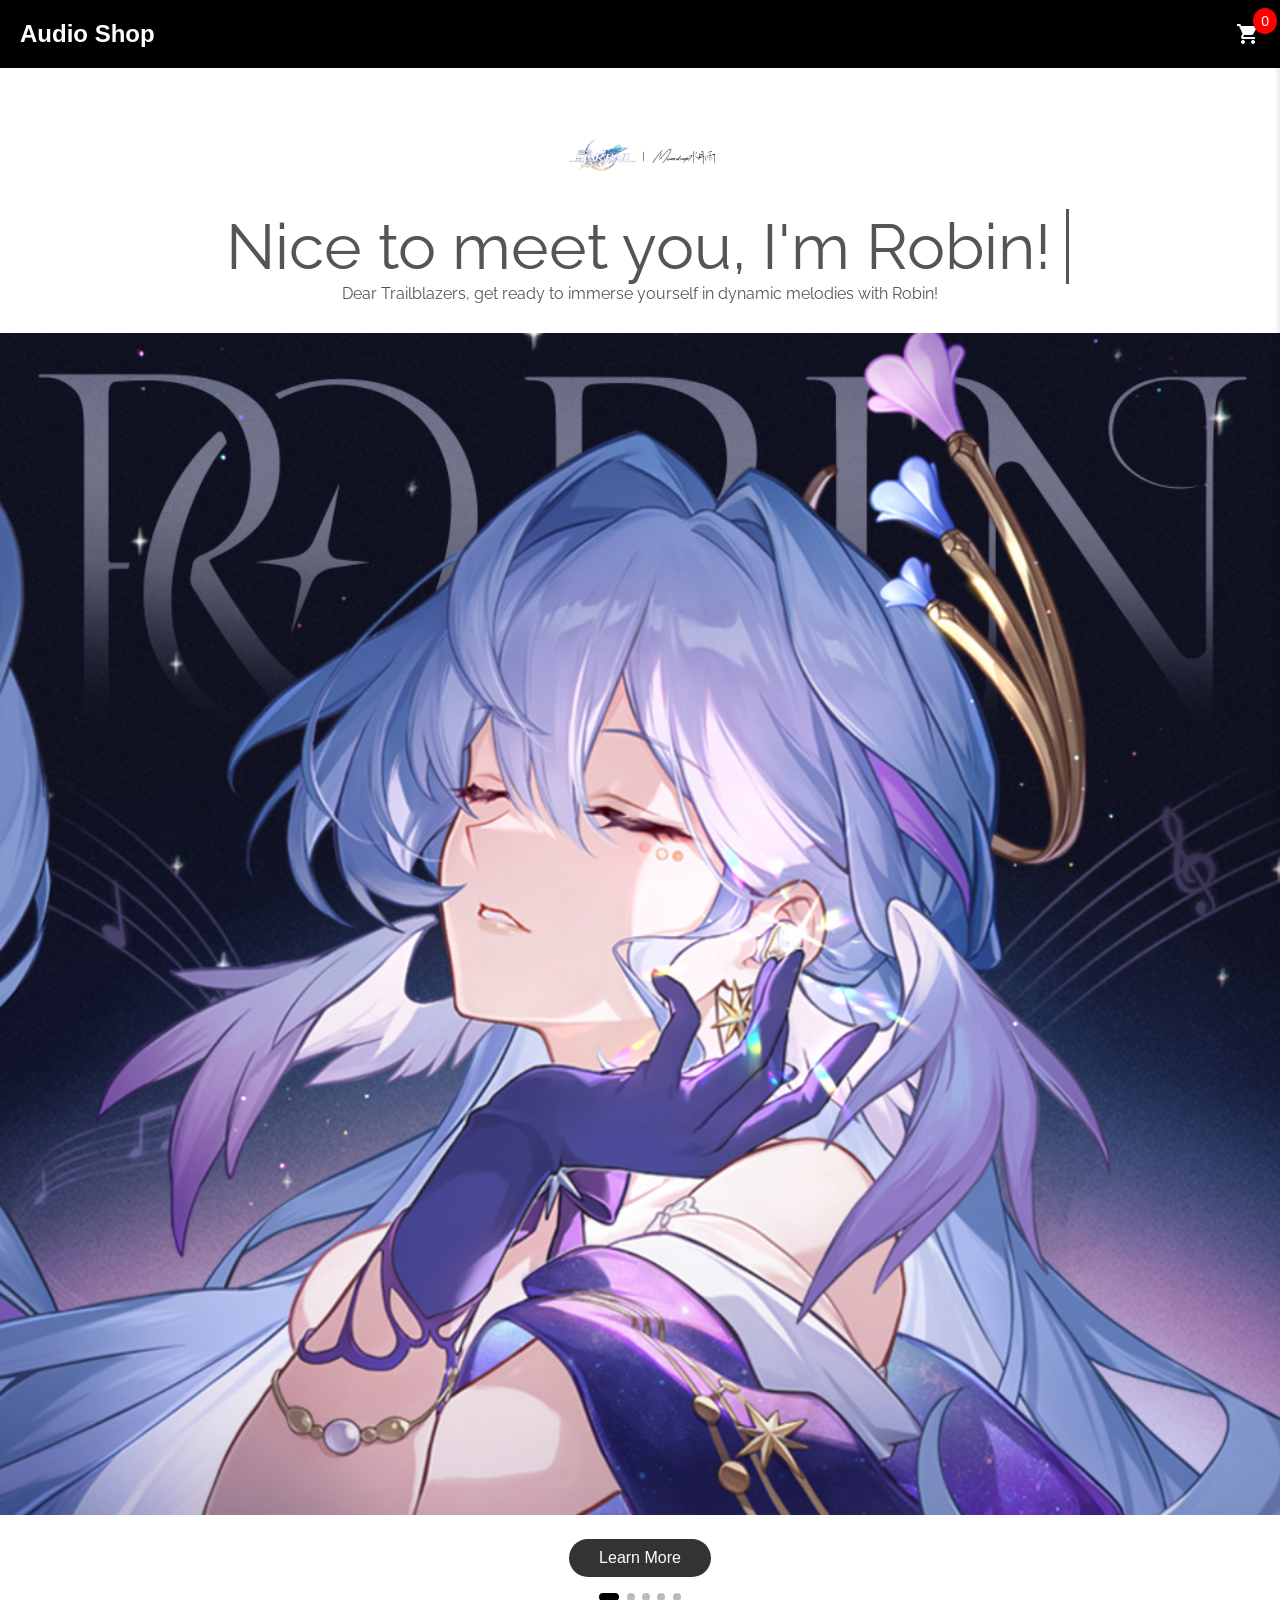
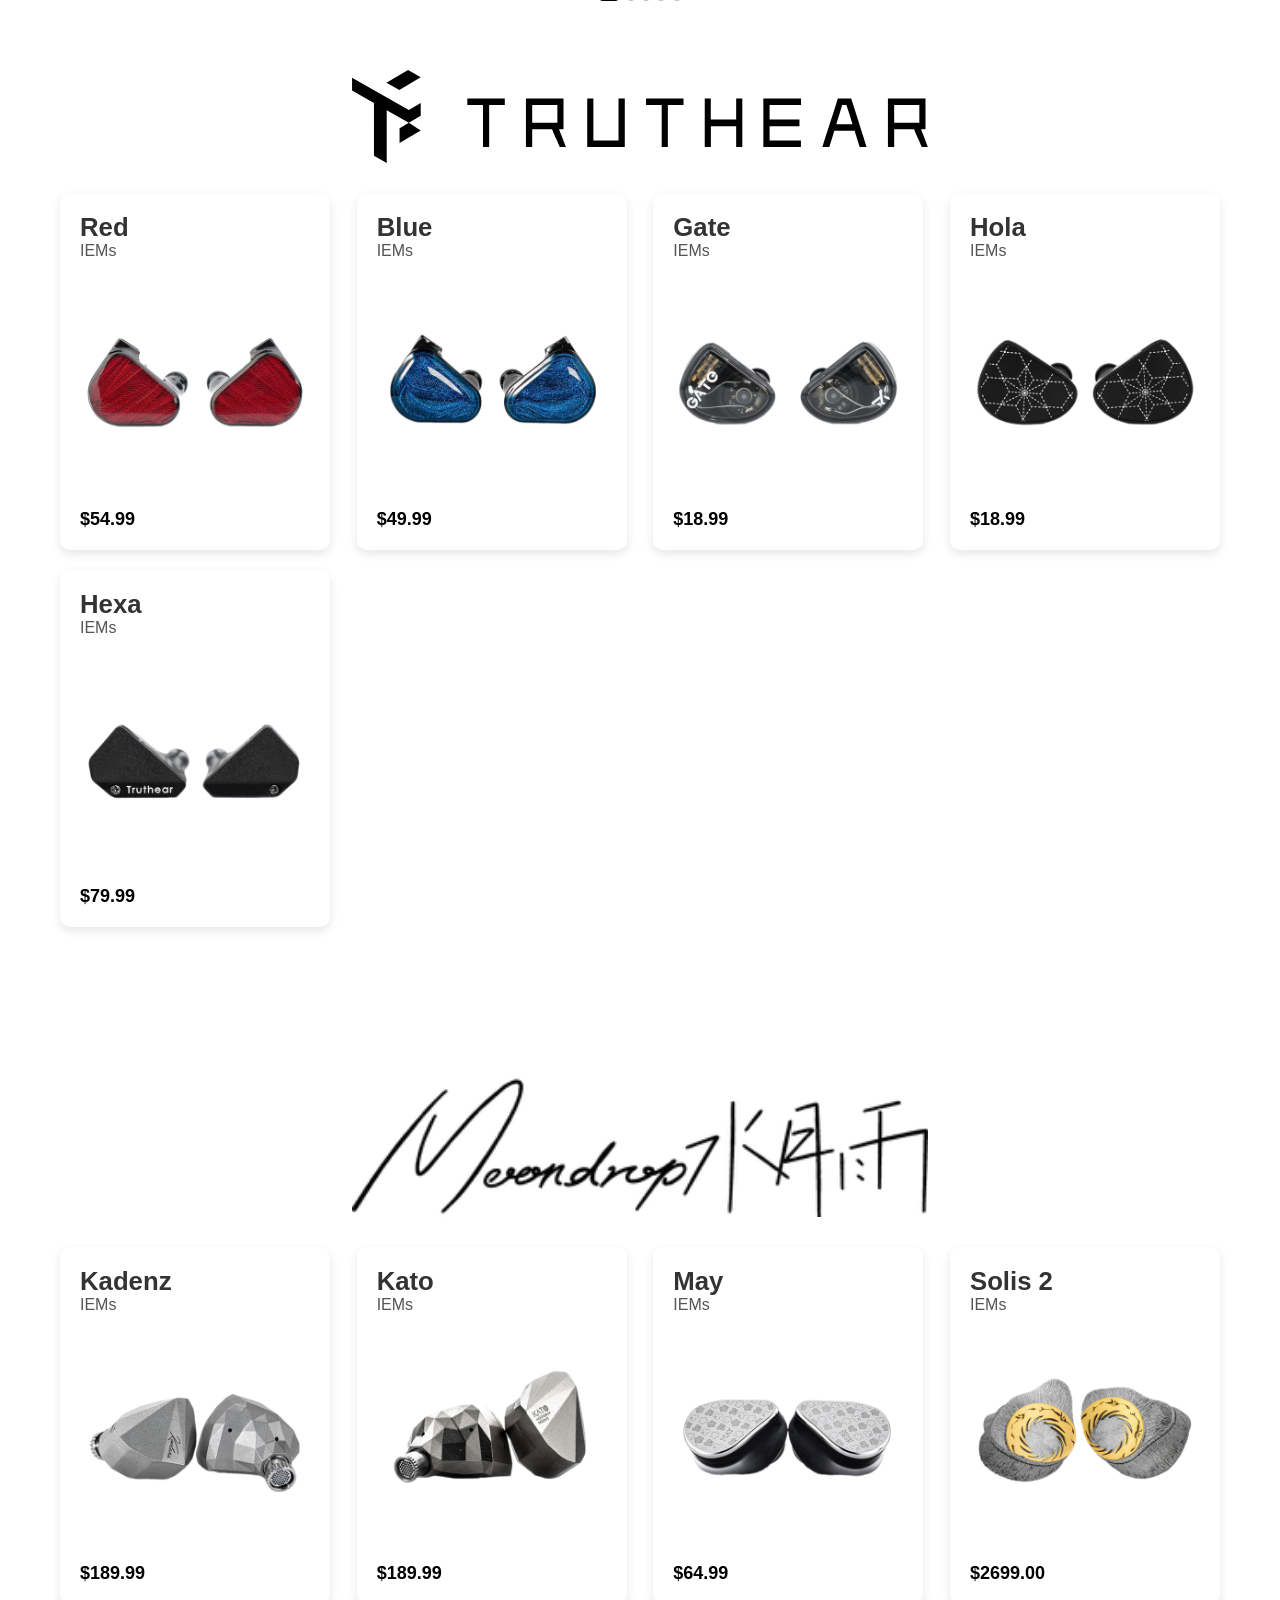
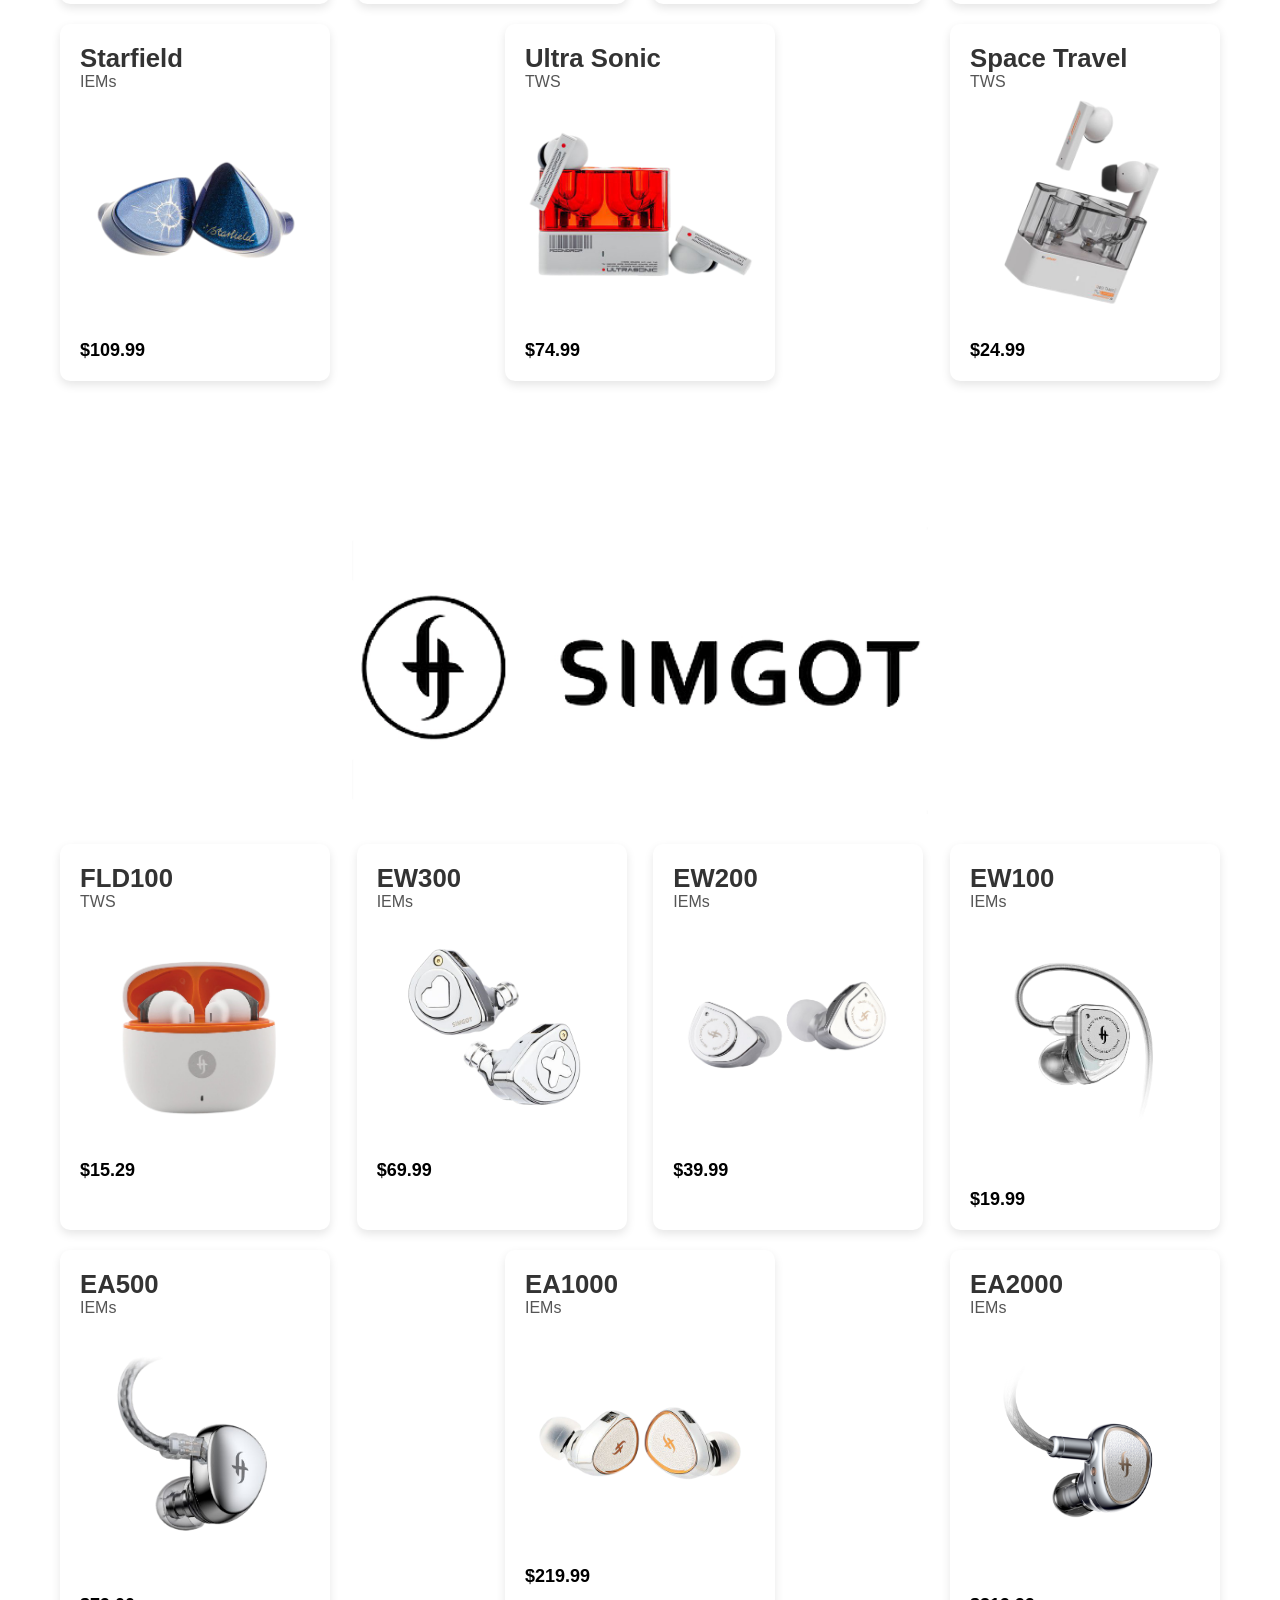
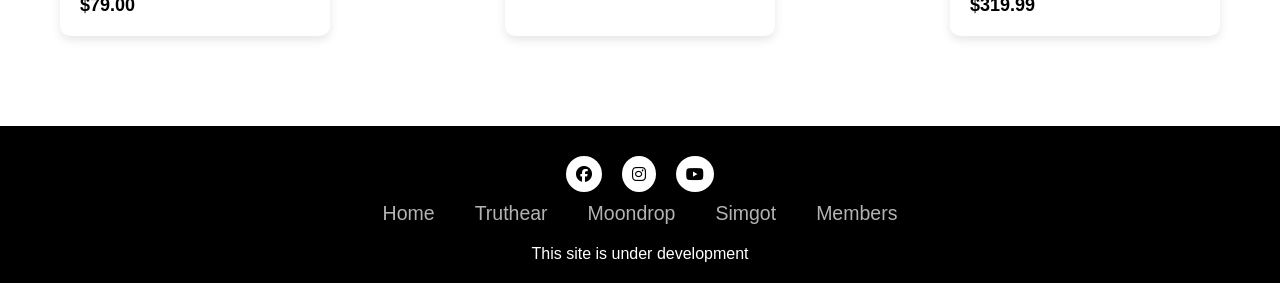
<file: index.html>
<!DOCTYPE html>
<html lang="en">
<head>
    <meta charset="UTF-8">
    <meta name="viewport" content="width=device-width, initial-scale=1.0">
    <title>Audio shopping web</title>
    <link rel="stylesheet" href="style.css">
 <link rel="stylesheet" href="https://cdnjs.cloudflare.com/ajax/libs/font-awesome/6.5.1/css/all.min.css" integrity="sha512-DTOQO9RWCH3ppGqcWaEA1BIZOC6xxalwEsw9c2QQeAIftl+Vegovlnee1c9QX4TctnWMn13TZye+giMm8e2LwA==" crossorigin="anonymous" referrerpolicy="no-referrer" />

    <link href="https://fonts.googleapis.com/icon?family=Material+Icons" rel="stylesheet">
    
    
</head>
<body>

    <!-- Header with Cart Icon -->
    <header>
        <h2>Audio Shop</h2>
        <span class="material-icons cart-icon">shopping_cart</span>
        <span class="cart-count">0</span>
    </header>

<section class="home" id="home">
           <div class="slider">

            <!-- Slide 1 -->

            <div class="slide active">

                <div class="text-section">
                    <img src="/images/robin-logo-black-en-p-800.png" alt="Honkai Star Rail Logo" class="logo">
                    <p class="typewriter">Nice to meet you, I'm Robin!</p>
                    
                    <p class="p1">Dear Trailblazers, get ready to immerse yourself in dynamic melodies with Robin!</p>
                </div>
                <div class="image-section">
                    <img src="/images/robin.jpg" alt="Robin Image 1">
                </div>
                <a href="#" class="learn-more">Learn More</a>
            </div>

            <!-- Slide 2 -->
            <div class="slide">
                <div class="text-section">
                    <img src="/images/truthear_logo.svg" alt="Honkai Star Rail Logo" class="logo_truthear">
                    <p class="typewriter">Truthear Nova</p>
                    <p class="p1">Delivering a clean, natural sound with smooth treble and punchy bass.</p>
                </div>
                <div class="image-section">
                    <img src="/images/Nova-Slider.jpg" alt="Robin Image 2">
                </div>
                <a href="#" class="learn-more">Learn More</a>
            </div>
            
            <!-- Slide 3 -->
            <div class="slide">
                <div class="text-section">
                    <img src="/images/t-logo.png" alt="Logo" class="logo_tangzu">
                    <p class="typewriter">Tangzu Yu Xuan Ji</p>
                    <p class="p1">A topology dynamic driver, which enhances audio precision by incorporating a unique, patterned diaphragm.</p>
                </div>
                <div class="image-section">
                    <img src="/images/xuanji.jpg" alt="Robin Image 2">
                </div>
                <a href="#" class="learn-more">Learn More</a>
            </div>
            
            <div class="slide">
                <div class="text-section">
                    <img src="/images/moondrop_logo.png" alt="Logo" class="logo">
                    <p class="typewriter">Moondrop MIAD01</p>
                    <p class="p1">Fully Balanced Hi-fi Audio Player, 5G Smartphone for Daily Use.</p>
                </div>
                <div class="image-section">
                    <img src="/images/MIAD01.jpg" alt="Robin Image 2">
                </div>
                <a href="#" class="learn-more">Learn More</a>
            </div>
            
            <div class="slide">
                <div class="text-section">
                    <img src="/images/moondrop_logo.png" alt="Honkai Star Rail Logo" class="logo">
                    <p class="typewriter">Golden Age</p>
                    <p class="p1">13mm Super-Linear Full-Frequency Planar Multi- Protocol ANC TWS</p>
                </div>
                <div class="image-section">
                    <img src="/images/golden-age.jpg" alt="Img">
                </div>
                <a href="#" class="learn-more">Learn More</a>
            </div>
            <!-- Repeat similar structure for 3 more slides -->
        </div>

        <!-- Dot navigation -->
        <div class="dot-container">
            <span class="dot active" onclick="goToSlide(0)"></span>
            <span class="dot" onclick="goToSlide(1)"></span>
            <span class="dot" onclick="goToSlide(2)"></span>
            <span class="dot" onclick="goToSlide(3)"></span>
            <span class="dot" onclick="goToSlide(4)"></span>
        </div>

  
  
</section>



<section class="truthear" id="truthear">
    <img src="/images/truthear_logo.svg" class="Product-logo">
    <!-- Product Grid -->
    <div class="container">
        <!-- Product 1 -->
        <div class="product">
          <a href="#" class="item-name">
  <h3>Red</h3>
</a>
            <a class="descrip">IEMs</a>
            <img src="/images/red.png" alt="png">
            <div class="price">$54.99</div>
            <div class="added-message">
                <span class="material-icons">check_circle</span>
            </div>
            <button class="add-to-cart">
                <span class="material-icons">add_shopping_cart</span>
            </button>
        </div>

        <!-- Product 2 -->
        <div class="product">
          <a href="#" class="item-name">
  <h3>Blue</h3>
</a>
            <p class="descrip">IEMs</p>
            <img src="/images/blue.png" alt="png">
            <div class="price">$49.99</div>
            <div class="added-message">
                <span class="material-icons">check_circle</span>
            </div>
            <button class="add-to-cart">
                <span class="material-icons">add_shopping_cart</span>
            </button>
        </div>

        <!-- Product 3 -->
        <div class="product">
          <a href="#" class="item-name">
  <h3>Gate</h3>
</a>
            <p class="descrip">IEMs</p>
            <img src="/images/gate.png" alt="png">
            <div class="price">$18.99</div>
            <div class="added-message">
                <span class="material-icons">check_circle</span>
            </div>
            <button class="add-to-cart">
                <span class="material-icons">add_shopping_cart</span>
            </button>
        </div>
       
       
       <!-- Product 4 -->
        <div class="product">
          <a href="#" class="item-name">
  <h3>Hola</h3>
</a>
            <p class="descrip">IEMs</p>
            <img src="/images/hola.png" alt="png">
            <div class="price">$18.99</div>
            <div class="added-message">
                <span class="material-icons">check_circle</span>
            </div>
            <button class="add-to-cart">
                <span class="material-icons">add_shopping_cart</span>
            </button>
        </div>
        
       <!-- Product 5 -->       
       <div class="product">
          <a href="#" class="item-name">
  <h3>Hexa</h3>
</a>
         <p class="descrip">IEMs</p>
          <img src="/images/hexa.png" alt="png">
          <div class="price">$79.99</div>
           <div class="added-message">
              <span class="material-icons">check_circle</span>
         </div>
         <button class="add-to-cart">
           <span class="material-icons">add_shopping_cart</span>
         </button>
        </div>
    </div>
    
<!-- Cart Sidebar -->
  



    <div class="cart-sidebar">
        <span class="material-icons close-btn">close</span>
        <h3>Shopping Cart</h3>
        <div class="cart-items"></div>
        <button class="checkout-btn">Checkout</button>
    </div>
</section>


<section class="moondrop" id="moondrop">
    <img src="/images/moondrop_logo.png" class="Product-logo">
    <!-- Product Grid -->
    <div class="container">
        <!-- Product 1 -->
        <div class="product">
          <a href="#" class="item-name">
  <h3>Kadenz</h3>
</a>
            <p class="descrip">IEMs</p>
            <img src="/images/kadenz.png" alt="png">
            <div class="price">$189.99</div>
            <div class="added-message">
                <span class="material-icons">check_circle</span>
            </div>
            <button class="add-to-cart">
                <span class="material-icons">add_shopping_cart</span>
            </button>
        </div>

        <!-- Product 2 -->
        <div class="product">
          <a href="#" class="item-name">
  <h3>Kato</h3>
</a>
            <p class="descrip">IEMs</p>
            <img src="/images/kato.png" alt="png">
            <div class="price">$189.99</div>
            <div class="added-message">
                <span class="material-icons">check_circle</span>
            </div>
            <button class="add-to-cart">
                <span class="material-icons">add_shopping_cart</span>
            </button>
        </div>

        <!-- Product 3 -->
        <div class="product">
          <a href="#" class="item-name">
  <h3>May</h3>
</a>
            <p class="descrip">IEMs</p>
            <img src="/images/may.png" alt="png">
            <div class="price">$64.99</div>
            <div class="added-message">
                <span class="material-icons">check_circle</span>
            </div>
            <button class="add-to-cart">
                <span class="material-icons">add_shopping_cart</span>
            </button>
        </div>
       
       
       <!-- Product 4 -->
        <div class="product">
          <a href="#" class="item-name">
  <h3>Solis 2</h3>
</a>
            <p class="descrip">IEMs</p>
            <img src="/images/solis-2.png" alt="png">
            <div class="price">$2699.00</div>
            <div class="added-message">
                <span class="material-icons">check_circle</span>
            </div>
            <button class="add-to-cart">
                <span class="material-icons">add_shopping_cart</span>
            </button>
        </div>
        
       <!-- Product 5 -->       
       <div class="product">
          <a href="#" class="item-name">
  <h3>Starfield</h3>
</a>
         <p class="descrip">IEMs</p>
          <img src="/images/starfield.png" alt="png">
          <div class="price">$109.99</div>
           <div class="added-message">
              <span class="material-icons">check_circle</span>
         </div>
         <button class="add-to-cart">
           <span class="material-icons">add_shopping_cart</span>
         </button>
        </div>
        
        <!-- Product 6 -->
       <div class="product">
          <a href="#" class="item-name">
  <h3>Ultra Sonic</h3>
</a>
         <p class="descrip">TWS</p>
          <img src="/images/ultra-sonic.png" alt="png">
          <div class="price">$74.99</div>
           <div class="added-message">
              <span class="material-icons">check_circle</span>
         </div>
         <button class="add-to-cart">
           <span class="material-icons">add_shopping_cart</span>
         </button>
        </div>
        
        <!-- Product 7 -->
       <div class="product">
          <a href="#" class="item-name">
  <h3>Space Travel</h3>
</a>
         <p class="descrip">TWS</p>
          <img src="/images/s-travel.png" alt="png">
          <div class="price">$24.99</div>
           <div class="added-message">
              <span class="material-icons">check_circle</span>
         </div>
         <button class="add-to-cart">
           <span class="material-icons">add_shopping_cart</span>
         </button>
        </div>
    </div>
    </section>
    
    <section class="simgot" id="simgot">
    <img src="/images/simgotlogo.png" class="Product-logo">
    <!-- Product Grid -->
    <div class="container">
        <!-- Product 1 -->
        <div class="product">
          <a href="#" class="item-name">
  <h3>FLD100</h3>
</a>
            <p class="descrip">TWS</p>
            <img src="/images/fld100.png" alt="png">
            <div class="price">$15.29</div>
            <div class="added-message">
                <span class="material-icons">check_circle</span>
            </div>
            <button class="add-to-cart">
                <span class="material-icons">add_shopping_cart</span>
            </button>
        </div>

        <!-- Product 2 -->
       <div class="product">
          <a href="#" class="item-name">
  <h3>EW300</h3>
</a>
         <p class="descrip">IEMs</p>
          <img src="/images/ew300.png" alt="png">
          <div class="price">$69.99</div>
           <div class="added-message">
              <span class="material-icons">check_circle</span>
         </div>
         <button class="add-to-cart">
           <span class="material-icons">add_shopping_cart</span>
         </button>
        </div>
        <!-- Product 3 -->
        <div class="product">
          <a href="#" class="item-name">
  <h3>EW200</h3>
</a>
            <p class="descrip">IEMs</p>
            <img src="/images/ew200.png" alt="png">
            <div class="price">$39.99</div>
            <div class="added-message">
                <span class="material-icons">check_circle</span>
            </div>
            <button class="add-to-cart">
                <span class="material-icons">add_shopping_cart</span>
            </button>
        </div>
       
       
       <!-- Product 4 -->
        <div class="product">
          <a href="#" class="item-name">
  <h3>EW100</h3>
</a>
            <p class="descrip">IEMs</p>
            <img src="/images/ew100.png" alt="png">
            <div class="price">$19.99</div>
            <div class="added-message">
                <span class="material-icons">check_circle</span>
            </div>
            <button class="add-to-cart">
                <span class="material-icons">add_shopping_cart</span>
            </button>
        </div>
        
       <!-- Product 5 -->       
       <div class="product">
          <a href="#" class="item-name">
  <h3>EA500</h3>
</a>
         <p class="descrip">IEMs</p>
          <img src="/images/ea500.png" alt="png">
          <div class="price">$79.00</div>
           <div class="added-message">
              <span class="material-icons">check_circle</span>
         </div>
         <button class="add-to-cart">
           <span class="material-icons">add_shopping_cart</span>
         </button>
        </div>
        
       <!-- Product 6 -->       
        <div class="product">
          <a href="#" class="item-name">
  <h3>EA1000</h3>
</a>
            <p class="descrip">IEMs</p>
            <img src="/images/ea1000.png" alt="png">
            <div class="price">$219.99</div>
            <div class="added-message">
                <span class="material-icons">check_circle</span>
            </div>
            <button class="add-to-cart">
                <span class="material-icons">add_shopping_cart</span>
            </button>
        </div>
        
       <!-- Product 7 -->       
       <div class="product">
          <a href="#" class="item-name">
  <h3>EA2000</h3>
</a>
         <p class="descrip">IEMs</p>
          <img src="/images/ea2000.png" alt="png">
          <div class="price">$319.99</div>
           <div class="added-message">
              <span class="material-icons">check_circle</span>
         </div>
         <button class="add-to-cart">
           <span class="material-icons">add_shopping_cart</span>
         </button>
        </div>
    </div>
    </section>
    
   <footer>
    <div class="footerContainer">
     <div class="socialIcons">
        <a href="https://www.facebook.com/NotEnuma?mibextid=ZbWKwL"><i class="fa-brands fa-facebook"></i></a>
       <a href="https://www.instagram.com/_smn.tg/?igsh=azJ2aG40aWFmbTk4"><i class="fa-brands fa-instagram"></i></a>
        <a href="https://youtu.be/xvFZjo5PgG0?si=8lQQlJWG3VAK8oYh"><i class="fa-brands fa-youtube"></i></a>
        </div>
        <div class="footerNav">
          <ul><li><a href="#">Home</a></li>
              <li><a href="#truthear">Truthear</a></li>
              <li><a href="#moondrop">Moondrop</a></li>
             <li><a href="#simgot">Simgot</a></li>
              <li><a href="/product_variations.html">Members</a></li>
           </ul>
        </div>
        
    </div>
    <div class="footerBottom">
     <p class="footer-text">This site is under development</p>
    </div>
</footer>


    
    
    
    
    

    <script src="script.js"></script>
</body>
</html>
</file>
<file: style.css>
@import url('https://fonts.googleapis.com/css2?family=Raleway:ital,wght@0,100..900;1,100..900&display=swap');



/* Global Styles */
* {
    margin: 0;
    padding: 0;
    box-sizing: border-box;
}

body {
    font-family: Arial, sans-serif;
    background-color: #f5f5f5;
}

html {
  scroll-behavior: smooth;
}

/* Header */
header {
    display: flex;
    justify-content: space-between;
    align-items: center;
    padding: 20px;
    background-color: black;
    color: white;
}

h1 {
    margin: 0;
}


.slider-container {
    position: relative;
    width: 90%;
    max-width: 1000px;
    overflow: hidden;
    border-radius: 10px;
    box-shadow: 0 4px 10px rgba(0, 0, 0, 0.1);
}

.slider {
    display: flex;
    transition: transform 0.5s ease;
    background-color: white;
}

.slide {
    min-width: 100%;
    display: none;
    flex-direction: column;
    background-color: #ffffff;
    align-items: center;
    text-align: center;
}

.slide.active {
    display: flex;
}
/* Logo and text at the top */
.text-section {
    padding: 20px;
    margin-bottom: 10px;
    display: flex;
    flex-direction: column;
    align-items: center;
}

.logo {
    width: 150px;
    margin-bottom: 35px;
    margin-top: 50px;
}

.logo_tangzu {

    width: 150px;
    margin-bottom: 5px;
    margin-top: 39px;
}

.logo_truthear {

    width: 150px;
    margin-bottom: 21px;
    margin-top: 60px;
}



.p1{
  font-family: 'Raleway', sans-serif;
}



.typewriter {
  width: 22ch;
  animation: typing 2s steps(40), blink .5s step-end infinite alternate;
  white-space: nowrap;
  overflow: hidden;
  border-right: 3px solid;
  font-family: 'Raleway', sans-serif;
  font-size: 4em;
}

@keyframes typing {
  from {
    width: 0
  }
}
    
@keyframes blink {
  50% {
    border-color: transparent
  }
}


/* Image Section */
.image-section {
    flex: 1;
    width: 100%;
}

.image-section img {
    width: 100%;
    height: auto;
}

.image-section h1 {
    font-size: 2.5em;
    opacity: 0.2;
    margin-top: -40px;
}

/* Learn More button */
.learn-more {
    padding: 10px 30px;
    background-color: #333;
    color: #fff;
    text-decoration: none;
    border-radius: 50px;
    margin-top: 20px;
    transition: background-color 0.3s, transform 0.3s;
}

.learn-more:hover {
    background-color: #555;
    transform: scale(1.1);
}

/* Dot Navigation */
.dot-container {
    text-align: center;
    background-color: white;
    padding-top: 10px;
    padding-bottom: 10px;
    border: none;          /* Ensures no border */
    box-shadow: none;      /* Ensures no shadow */
}


.dot {
    height: 8px;               /* Set the initial height */
    width: 8px;               /* Initial smaller width for inactive dots */
    margin: 0 1.5px;
    background-color: #bbb;
    border-radius: 50px;       /* Rounded corners */
    display: inline-block;
    cursor: pointer;
    transition: background-color 0.3s, width 0.3s; /* Smooth transition for color and width */
}

.dot.active {
    background-color: #000;    /* Dark color for the active dot */
    width: 20px;               /* Increased width to create oval shape */
}



/* Responsive adjustments */
@media (max-width: 768px) {
    .text-section p {
        font-size: 1em;
    }

    .logo {
        width: 200px;
    }

    .typing-text {
        font-size: 1em;
    }

    .learn-more {
        padding: 8px 20px;
        font-size: 0.9em;
    }
}



.moondrop {
  background-color :white;
  padding: 30px 0 50px;
}

.truthear {
  background-color :white;
  padding: 30px 0 50px;
}

.simgot {
  background-color :white;
  padding: 30px 0 50px;
}

.Product-logo{
   display: block;
   margin-left :auto;
   margin-right :auto;
   width: 45%;
   height: 45%;
   padding-bottom: 10px;
   padding-top: 25px;
   
}


.cart-item {
    display: flex;
    align-items: center;
    margin-bottom: 15px;
    border-bottom: 1px solid #ddd;
    padding-bottom: 10px;
}

.cart-item-img {
    width: 50px;
    height: 50px;
    object-fit: cover;
    margin-right: 10px;
}

.cart-item-details {
    flex: 1;
}

.cart-item-name {
    font-weight: bold;
    margin-bottom: 5px;
    display: block;
}

.cart-item-price {
    color: #555;
    margin-bottom: 5px;
    display: block;
}

.quantity {
    display: flex;
    align-items: center;
    gap: 5px;
}

.quantity button {
    background-color: #007bff;
    color: white;
    border: none;
    width: 25px;
    height: 25px;
    border-radius: 50%;
    text-align: center;
    cursor: pointer;
}

.quantity span {
    font-size: 14px;
    font-weight: bold;
}

.remove-btn {
    background-color: #dc3545;
    color: white;
    border: none;
    padding: 5px 10px;
    border-radius: 5px;
    cursor: pointer;
    margin-left: 10px;
}




.cart-icon {
    position: relative;
    cursor: pointer;
}

.cart-icon .material-icons {
    font-size: 32px;
}

.cart-count {
    position: absolute;
    top: 8px;
    right: 3px;
    background-color: red;
    color: white;
    border-radius: 50%;
    padding: 5px 8px;
    font-size: 14px;
}

/* Container for products */
.container {
    display: flex;
    flex-wrap: wrap;
    justify-content: space-between;
    padding: 20px;
    max-width: 1200px;
    margin: 0 auto;
}

.product {
    background-color: #fff;
    width: calc(50% - 10px); /* Two products per row on mobile */
    padding: 20px;
    margin-bottom: 20px;
    text-align: center;
    border-radius: 10px;
    box-shadow: 0 4px 10px rgba(0, 0, 0, 0.1); /* Initial shadow */
    position: relative;
    transition: box-shadow 0.3s ease;
}

/* Hover effect for product box */
.product:hover {
    box-shadow: 0 12px 30px rgba(0, 0, 0, 0.25); /* Stronger shadow on hover */
}

/* Image styles */
.product img {
    width: 100%;
    height: auto;
    border-radius: 5px;
    transition: transform 0.3s ease;
}

/* Zoom image on hover */
.product:hover img {
    transform: scale(1.1);
}

/* Item Name */
.item-name {
  text-decoration: none;
    font-size: 22px;
    text-align: left;
    margin: 10px 0;
    color: #333;
}

/* Item Description */
p {
    font-size: 16px;
    color: #555;
}

.descrip{
   font-size: 16px;
   text-align: left;
   display: block;
    color: #555;
}


/* Price */
.price {
    font-size: 18px;
    font-weight: bold;
    text-align: left;
    color: #000;
    margin-top: 15px;
    transition: opacity 0.3s ease;
}

/* Add to Cart Button - Hidden by default */
.add-to-cart {
    display: none;
    align-items: center;
    justify-content: center;
    background-color: #007bff;
    color: white;
    border: none;
    padding: 10px;
    border-radius: 50%; /* Circle shape */
    cursor: pointer;
    position: absolute;
    bottom: 20px;
    left: 50%;
    transform: translateX(-50%);
}


.cart-item {
    display: flex;
    align-items: center;
    justify-content: space-between;
    gap: 10px;
    padding: 10px 0;
    border-bottom: 1px solid #e0e0e0;
}

.cart-item img {
    width: 50px;
    height: auto;
    object-fit: cover;
}

.cart-item span {
    flex: 1;
    margin-left: 10px;
    font-size: 14px;
    color: #333;
}

.quantity-controls {
    display: flex;
    align-items: center;
    gap: 10px;
}

.remove-btn {
    background-color: #ff4d4d;
    border: none;
    color: #fff;
    padding: 5px 10px;
    border-radius: 5px;
    cursor: pointer;
    font-size: 14px;
}

.remove-btn:hover {
    background-color: #e04444;
}


.cart-item-details {
    flex: 1;
}

.cart-item-name {
    font-weight: bold;
    margin-bottom: 5px;
    display: block;
}

.cart-item-price {
    color: #555;
    margin-bottom: 5px;
    display: block;
}

.quantity {
    display: flex;
    align-items: center;
    gap: 5px;
}

.quantity button {
    background-color: #007bff;
    color: white;
    border: none;
    width: 30px;
    height: 30px;
    border-radius: 50%;
    font-size: 18px;
    font-weight: bold;
    text-align: center;
    line-height: 30px;
    cursor: pointer;
    transition: all 0.2s ease;
}

.quantity button:hover {
    background-color: #0056b3;
}

.quantity span {
    font-size: 16px;
    font-weight: bold;
    width: 30px;
    text-align: center;
    display: inline-block;
}



.remove-btn:hover {
    background-color: #b52a38;
}



.quantity-controls {
    display: flex;
    align-items: center;
    justify-content: center;
    gap: 1px;
}

.quantity-controls button {
    width: 20px;
    height: 20px;
    border: none;
    border-radius: 50%;
    background-color: #f0f0f0;
    font-size: 18px;
    font-weight: bold;
    cursor: pointer;
    display: flex;
    align-items: center;
    justify-content: center;
    box-shadow: 0 2px 4px rgba(0, 0, 0, 0.2);
    transition: background-color 0.3s ease, transform 0.2s ease;
}

.quantity-controls button:hover {
    background-color: #dcdcdc;
    transform: scale(1.1);
}

.quantity {
    font-size: 16px;
    font-weight: bold;
    padding: 0 10px;
    min-width: 30px;
    text-align: center;
}

.quantity-controls .decrease-btn {
    order: 1; /* Left */
}

.quantity-controls .quantity {
    order: 2; /* Center */
}

.quantity-controls .increase-btn {
    order: 3; /* Right */
}







/* Show Add to Cart button and hide the price on hover */
.product:hover .add-to-cart {
    display: flex;
}

.product:hover .price {
    opacity: 0;
}

/* Added successfully check icon */
.added-message {
    display: none;
    position: absolute;
    bottom: 10px;
    left: 50%;
    transform: translateX(-50%);
    background-color: #28a745;
    color: white;
    padding: 5px;
    border-radius: 50%;
    font-size: 24px;
    z-index: 1;
}

/* Material icon check */
.added-message .material-icons {
    font-size: 24px;
    color: white;
}



.cart-sidebar {
    position: fixed;
    top: 0;
    right: -320px;
    width: 320px;
    height: 100%;
    background-color: #f8f9fa;
    box-shadow: -2px 0 5px rgba(0, 0, 0, 0.1);
    overflow-y: auto;
    transition: right 0.3s;
    padding: 20px;
}

.cart-sidebar.open {
    right: 0;
}

.close-btn {
    cursor: pointer;
    color: #dc3545;
    float: right;
    font-size: 24px;
}

.cart-items {
    margin-bottom: 20px;
}

.cart-item {
    display: flex;
    justify-content: space-between;
    align-items: center;
    margin-bottom: 10px;
}

.cart-item img {
    width: 50px;
    margin-right: 10px;
}

.cart-item input {
    width: 50px;
    padding: 5px;
    text-align: center;
    border: 1px solid #ddd;
    border-radius: 4px;
}

.checkout-btn {
    background-color: royalblue;
    color: white;
    border: none;
    border-radius: 10px;
    padding: 10px;
    width: 100%;
    cursor: pointer;
}


/* Media query for larger screens */
@media (min-width: 768px) {
    .product {
        width: calc(25% - 20px); /* Four products per row on larger screens */
    }
}

/* Media query for smaller devices */
@media (max-width: 768px) {
    .product {
        width: calc(50% - 10px); /* Two products per row */
    }
}









footer{
    background-color: #000;
}
.footerContainer{
    width: 100%;
    padding: 20px 30px 0px ;
}
.socialIcons{
    display: flex;
    font-size: 8px;
    justify-content: center;
}
.socialIcons a{
    text-decoration: none;
    padding:  10px;
    background-color: white;
    margin: 10px;
    border-radius: 50%;
}
.socialIcons a i{
    font-size: 2em;
    color: black;
    opacity: 0,9;
}
/* Hover affect on social media icon */
.socialIcons a:hover{
    background-color: #111;
    transition: 0.5s;
}
.socialIcons a:hover i{
    color: white;
    transition: 0.5s;
}
.footerNav{
    text-align: center;
    font-size: 15px;
}
.footerNav ul{
    display: flex;
    justify-content: center;
    list-style-type: none;
}
.footerNav ul li a{
    color:white;
    margin: 20px;
    text-decoration: none;
    font-size: 1.3em;
    opacity: 0.7;
    transition: 0.5s;

}
.footerNav ul li a:hover{
    opacity: 1;
}
.footerBottom{
    background-color: #000;
    padding: 20px;
    text-align: center;
}
.footerBottom p{
    color: white;
}

.footer-text{
  text-align: center;

}


@media (max-width: 700px){
    .footerNav ul{
        flex-direction: column;
    } 
    .footerNav ul li{
        width:100%;
        text-align: center;
        margin: 10px;
    }
    .socialIcons a{
        padding: 8px;
        margin: 4px;
    }
}
</file>
